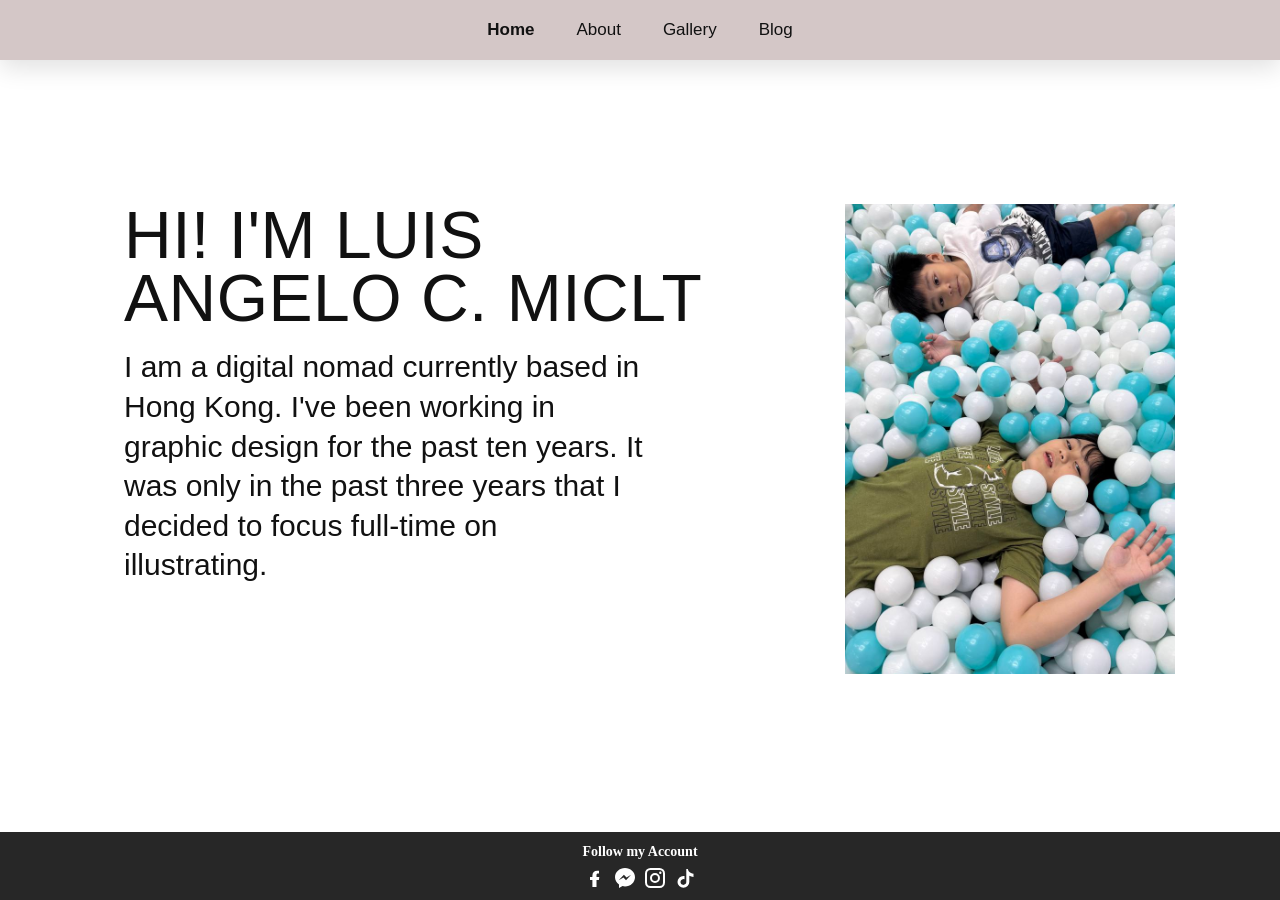
<file: index.html>
<!DOCTYPE html>
<html lang="en">
<head>
    <meta charset="UTF-8">
    <meta name="viewport" content="width=device-width, initial-scale=1.0">
    <title>Personal Website</title>
    <link rel="apple-touch-icon" sizes="180x180" href="asset/PAGES/favicon_io/apple-touch-icon.png">
    <link rel="icon" type="image/png" sizes="32x32" href="asset/PAGES/favicon_io/favicon-32x32.png">
    <link rel="icon" type="image/png" sizes="16x16" href="asset/PAGES/favicon_io/favicon-16x16.png">
    <link rel="shortcut icon" href="asset/PAGES/favicon_io/favicon.ico">
    <link rel="manifest" href="asset/PAGES/favicon_io/site.webmanifest">
    <link rel="stylesheet" href="asset/CSS/style.css"> 
    <link rel="stylesheet" href="asset/CSS/modile.css">
</head>
<body>
    <header class="site-header">
        <button class="nav-toggle" type="button" aria-expanded="false" aria-controls="site-nav" aria-label="Open menu">
            <span></span>
            <span></span>
            <span></span>
        </button>
        <nav class="site-nav" id="site-nav">
            <a class="active" href="index.html">Home</a>
            <a href="about.html">About</a>
            <a href="gallery.html">Gallery</a>
            <a href="blog.html">Blog</a>
        </nav>
    </header>

    <main class="page page-home">
        <section class="hero">
            <div class="hero-text">
                <h1>HI! I'M LUIS<br>ANGELO C. MICLT</h1>
                <p>
                    I am a digital nomad currently based in Hong Kong. I've been working in
                    graphic design for the past ten years. It was only in the past three years that
                    I decided to focus full-time on illustrating.
                </p>
            </div>

            <div class="hero-image">
                <img src="asset/images/picture-5.jpg" alt="Luis standing outdoors at night">
            </div>
        </section>
    </main>

    <footer class="site-footer">
        <h2>Follow my Account</h2>
        <div class="social-links">
            <a href="#" aria-label="Facebook">
                <svg viewBox="0 0 24 24" aria-hidden="true"><path d="M13.5 21v-7h2.4l.4-3h-2.8V9.1c0-.9.3-1.6 1.6-1.6H16V4.8c-.3 0-.9-.1-1.8-.1-2.9 0-4.8 1.8-4.8 5V11H7v3h2.4v7h4.1Z"/></svg>
            </a>
            <a href="#" aria-label="Messenger">
                <svg viewBox="0 0 24 24" aria-hidden="true"><path d="M12 2C6.5 2 2 6.1 2 11.2c0 2.9 1.5 5.5 4 7.2V22l3.5-1.9c.8.2 1.6.3 2.5.3 5.5 0 10-4.1 10-9.2S17.5 2 12 2Zm1 12.3-2.5-2.7-4.8 2.7 5.2-5.6 2.6 2.7 4.6-2.7-5.1 5.6Z"/></svg>
            </a>
            <a href="#" aria-label="Instagram">
                <svg viewBox="0 0 24 24" aria-hidden="true"><path d="M7.5 2h9A5.5 5.5 0 0 1 22 7.5v9a5.5 5.5 0 0 1-5.5 5.5h-9A5.5 5.5 0 0 1 2 16.5v-9A5.5 5.5 0 0 1 7.5 2Zm0 2A3.5 3.5 0 0 0 4 7.5v9A3.5 3.5 0 0 0 7.5 20h9a3.5 3.5 0 0 0 3.5-3.5v-9A3.5 3.5 0 0 0 16.5 4h-9Zm9.8 1.5a1.2 1.2 0 1 1 0 2.4 1.2 1.2 0 0 1 0-2.4ZM12 7a5 5 0 1 1 0 10 5 5 0 0 1 0-10Zm0 2a3 3 0 1 0 0 6 3 3 0 0 0 0-6Z"/></svg>
            </a>
            <a href="#" aria-label="TikTok">
                <svg viewBox="0 0 24 24" aria-hidden="true"><path d="M14.8 3c.4 1.8 1.4 3.2 3.2 4.1.8.4 1.7.7 2.5.7v3.1c-1.5 0-2.9-.4-4.2-1.1v6.1a5.9 5.9 0 1 1-5.9-5.9c.4 0 .8 0 1.1.1v3.2a2.9 2.9 0 1 0 1.8 2.6V3h1.5Z"/></svg>
            </a>
        </div>
    </footer>

    <script src="asset/JS/script.js"></script>
</body>
</html>
</file>
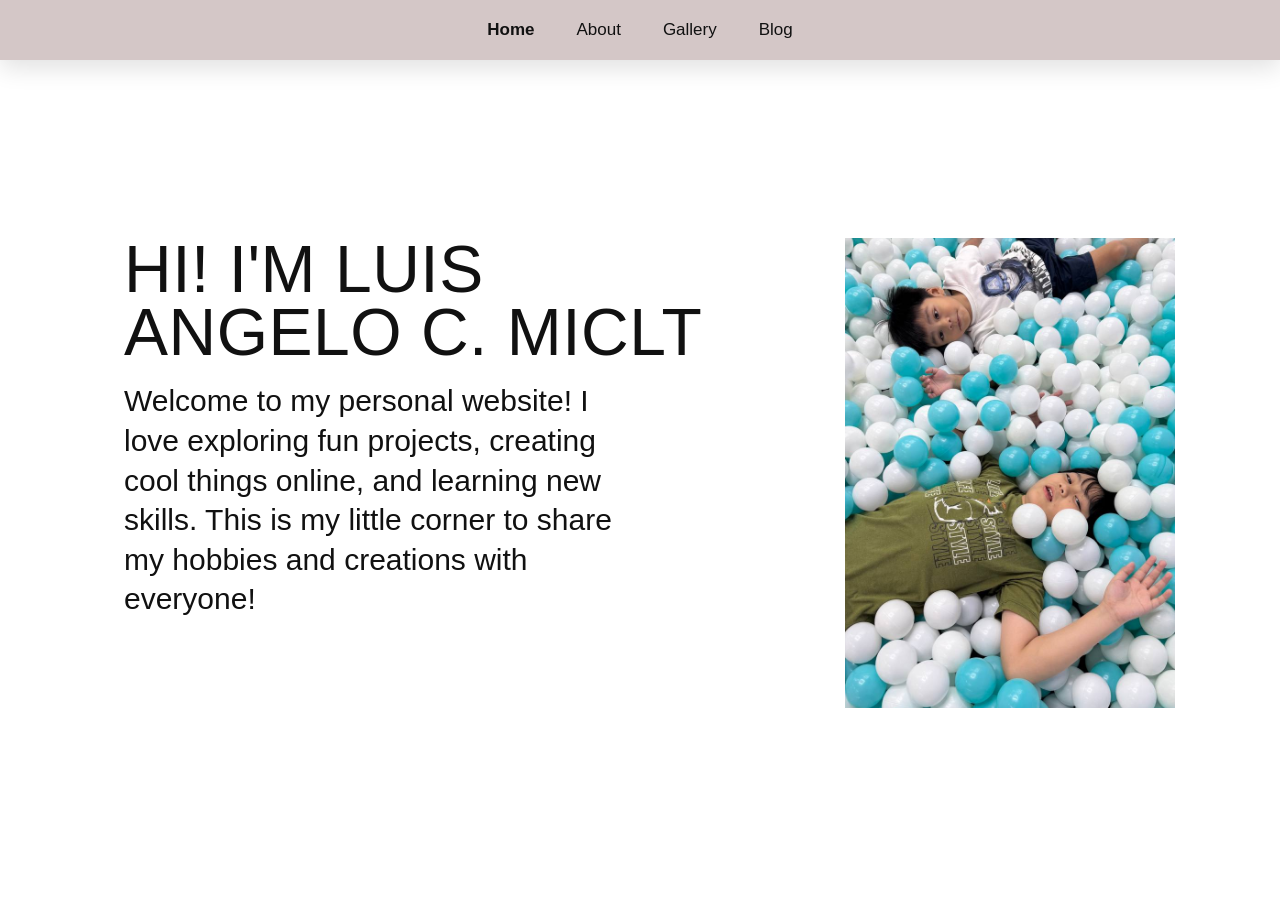
<file: asset/PAGES/index.html>
<!DOCTYPE html>
<html lang="en">
<head>
    <meta charset="UTF-8">
    <meta name="viewport" content="width=device-width, initial-scale=1.0">
    <title>Personal Website</title>
    <link rel="apple-touch-icon" sizes="180x180" href="favicon_io/apple-touch-icon.png">
    <link rel="icon" type="image/png" sizes="32x32" href="favicon_io/favicon-32x32.png">
    <link rel="icon" type="image/png" sizes="16x16" href="favicon_io/favicon-16x16.png">
    <link rel="shortcut icon" href="favicon_io/favicon.ico">
    <link rel="manifest" href="favicon_io/site.webmanifest">
    <link rel="stylesheet" href="../CSS/style.css">
    <link rel="stylesheet" href="../CSS/modile.css">
</head>
<body>
    <header class="site-header">
        <button class="nav-toggle" type="button" aria-expanded="false" aria-controls="site-nav" aria-label="Open menu">
            <span></span>
            <span></span>
            <span></span>
        </button>
        <nav class="site-nav" id="site-nav">
            <a class="active" href="index.html">Home</a>
            <a href="about.html">About</a>
            <a href="gallery.html">Gallery</a>
            <a href="blog.html">Blog</a>
        </nav>
    </header>

    <main class="page page-home">
        <section class="hero">
            <div class="hero-text">
                <h1>HI! I'M LUIS<br>ANGELO C. MICLT</h1>
                <p>
                    Welcome to my personal website!  
                    I love exploring fun projects, creating cool things online, and learning new skills.  
                    This is my little corner to share my hobbies and creations with everyone!
                </p>
            </div>

            <div class="hero-image">
                <img src="../images/picture-5.jpg" alt="Luis standing outdoors at night">
            </div>
        </section>
    </main> 
    <script src="../JS/script.js"></script>
</body>
</html>
</file>
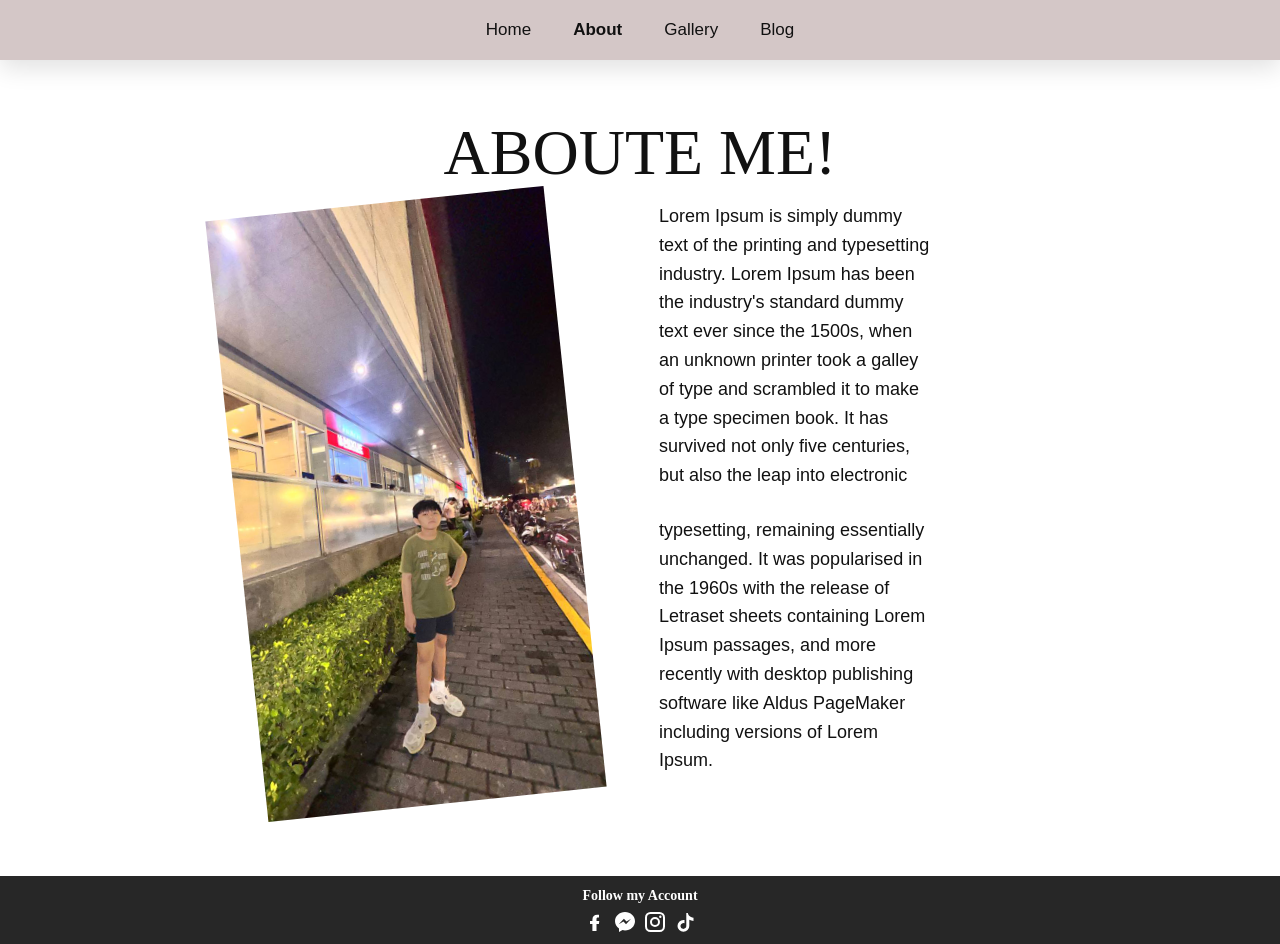
<file: about.html>
<!DOCTYPE html>
<html lang="en">
<head>
    <meta charset="UTF-8">
    <meta name="viewport" content="width=device-width, initial-scale=1.0">
    <title>About | Luis Angelo C. Miclt</title>
    <link rel="apple-touch-icon" sizes="180x180" href="asset/PAGES/favicon_io/apple-touch-icon.png">
    <link rel="icon" type="image/png" sizes="32x32" href="asset/PAGES/favicon_io/favicon-32x32.png">
    <link rel="icon" type="image/png" sizes="16x16" href="asset/PAGES/favicon_io/favicon-16x16.png">
    <link rel="shortcut icon" href="asset/PAGES/favicon_io/favicon.ico">
    <link rel="manifest" href="asset/PAGES/favicon_io/site.webmanifest">
    <link rel="stylesheet" href="asset/CSS/style.css">
    <link rel="stylesheet" href="asset/CSS/modile.css">
</head>
<body>
    <header class="site-header">
        <button class="nav-toggle" type="button" aria-expanded="false" aria-controls="site-nav" aria-label="Open menu">
            <span></span>
            <span></span>
            <span></span>
        </button>
        <nav class="site-nav" id="site-nav">
            <a href="index.html">Home</a>
            <a class="active" href="about.html">About</a>
            <a href="gallery.html">Gallery</a>
            <a href="blog.html">Blog</a>
        </nav>
    </header>

    <main class="page page-about">
        <h1 class="page-title">ABOUTE ME!</h1>
        <section class="two-column">
            <div class="content-image portrait-left">
                <img src="asset/images/picture-4.jpg" alt="Luis and companion in a ball pit">
            </div>
            <div class="content-text narrow">
                <p>Lorem Ipsum is simply dummy text of the printing and typesetting industry. Lorem Ipsum has been the industry's standard dummy text ever since the 1500s, when an unknown printer took a galley of type and scrambled it to make a type specimen book. It has survived not only five centuries, but also the leap into electronic</p>
                <p>typesetting, remaining essentially unchanged. It was popularised in the 1960s with the release of Letraset sheets containing Lorem Ipsum passages, and more recently with desktop publishing software like Aldus PageMaker including versions of Lorem Ipsum.</p>
            </div>
        </section>
    </main>

    <footer class="site-footer">
        <h2>Follow my Account</h2>
        <div class="social-links">
            <a href="#" aria-label="Facebook">
                <svg viewBox="0 0 24 24" aria-hidden="true"><path d="M13.5 21v-7h2.4l.4-3h-2.8V9.1c0-.9.3-1.6 1.6-1.6H16V4.8c-.3 0-.9-.1-1.8-.1-2.9 0-4.8 1.8-4.8 5V11H7v3h2.4v7h4.1Z"/></svg>
            </a>
            <a href="#" aria-label="Messenger">
                <svg viewBox="0 0 24 24" aria-hidden="true"><path d="M12 2C6.5 2 2 6.1 2 11.2c0 2.9 1.5 5.5 4 7.2V22l3.5-1.9c.8.2 1.6.3 2.5.3 5.5 0 10-4.1 10-9.2S17.5 2 12 2Zm1 12.3-2.5-2.7-4.8 2.7 5.2-5.6 2.6 2.7 4.6-2.7-5.1 5.6Z"/></svg>
            </a>
            <a href="#" aria-label="Instagram">
                <svg viewBox="0 0 24 24" aria-hidden="true"><path d="M7.5 2h9A5.5 5.5 0 0 1 22 7.5v9a5.5 5.5 0 0 1-5.5 5.5h-9A5.5 5.5 0 0 1 2 16.5v-9A5.5 5.5 0 0 1 7.5 2Zm0 2A3.5 3.5 0 0 0 4 7.5v9A3.5 3.5 0 0 0 7.5 20h9a3.5 3.5 0 0 0 3.5-3.5v-9A3.5 3.5 0 0 0 16.5 4h-9Zm9.8 1.5a1.2 1.2 0 1 1 0 2.4 1.2 1.2 0 0 1 0-2.4ZM12 7a5 5 0 1 1 0 10 5 5 0 0 1 0-10Zm0 2a3 3 0 1 0 0 6 3 3 0 0 0 0-6Z"/></svg>
            </a>
            <a href="#" aria-label="TikTok">
                <svg viewBox="0 0 24 24" aria-hidden="true"><path d="M14.8 3c.4 1.8 1.4 3.2 3.2 4.1.8.4 1.7.7 2.5.7v3.1c-1.5 0-2.9-.4-4.2-1.1v6.1a5.9 5.9 0 1 1-5.9-5.9c.4 0 .8 0 1.1.1v3.2a2.9 2.9 0 1 0 1.8 2.6V3h1.5Z"/></svg>
            </a>
        </div>
    </footer>

    <script src="asset/JS/script.js"></script>
</body>
</html>
</file>
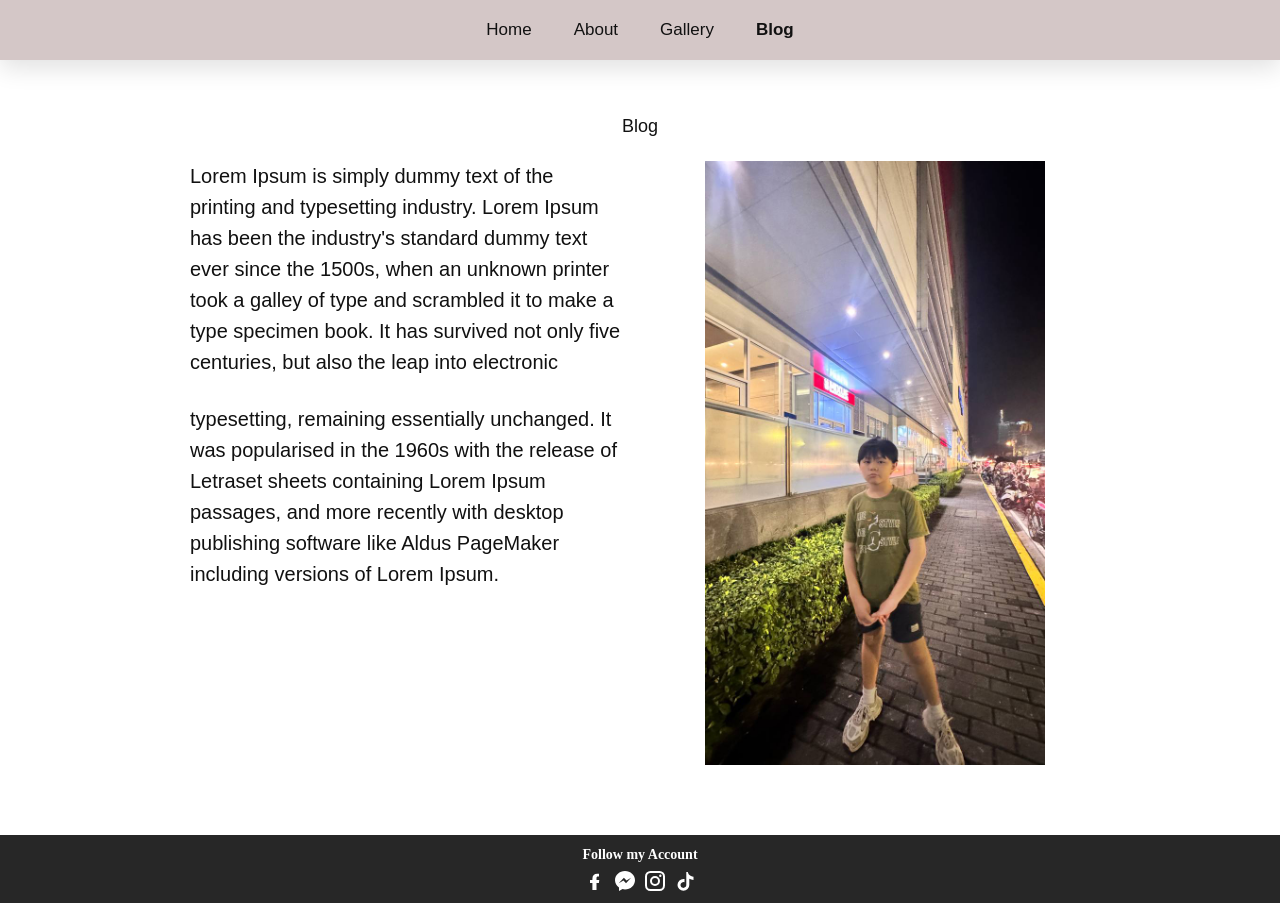
<file: blog.html>
<!DOCTYPE html>
<html lang="en">
<head>
    <meta charset="UTF-8">
    <meta name="viewport" content="width=device-width, initial-scale=1.0">
    <title>Blog | Luis Angelo C. Miclt</title>
    <link rel="apple-touch-icon" sizes="180x180" href="asset/PAGES/favicon_io/apple-touch-icon.png">
    <link rel="icon" type="image/png" sizes="32x32" href="asset/PAGES/favicon_io/favicon-32x32.png">
    <link rel="icon" type="image/png" sizes="16x16" href="asset/PAGES/favicon_io/favicon-16x16.png">
    <link rel="shortcut icon" href="asset/PAGES/favicon_io/favicon.ico">
    <link rel="manifest" href="asset/PAGES/favicon_io/site.webmanifest">
    <link rel="stylesheet" href="asset/CSS/style.css">
    <link rel="stylesheet" href="asset/CSS/modile.css">
</head>
<body>
    <header class="site-header">
        <button class="nav-toggle" type="button" aria-expanded="false" aria-controls="site-nav" aria-label="Open menu">
            <span></span>
            <span></span>
            <span></span>
        </button>
        <nav class="site-nav" id="site-nav">
            <a href="index.html">Home</a>
            <a href="about.html">About</a>
            <a href="gallery.html">Gallery</a>
            <a class="active" href="blog.html">Blog</a>
        </nav>
    </header>

    <main class="page page-blog">
        <h1 class="blog-title-small">Blog</h1>
        <section class="two-column blog-layout">
            <div class="content-text">
                <p>Lorem Ipsum is simply dummy text of the printing and typesetting industry. Lorem Ipsum has been the industry's standard dummy text ever since the 1500s, when an unknown printer took a galley of type and scrambled it to make a type specimen book. It has survived not only five centuries, but also the leap into electronic</p>
                <p>typesetting, remaining essentially unchanged. It was popularised in the 1960s with the release of Letraset sheets containing Lorem Ipsum passages, and more recently with desktop publishing software like Aldus PageMaker including versions of Lorem Ipsum.</p>
            </div>
            <div class="content-image">
                <img src="asset/images/picture-10.jpg" alt="Luis sitting while using a tablet">
            </div>
        </section>
    </main>

    <footer class="site-footer">
        <h2>Follow my Account</h2>
        <div class="social-links">
            <a href="#" aria-label="Facebook">
                <svg viewBox="0 0 24 24" aria-hidden="true"><path d="M13.5 21v-7h2.4l.4-3h-2.8V9.1c0-.9.3-1.6 1.6-1.6H16V4.8c-.3 0-.9-.1-1.8-.1-2.9 0-4.8 1.8-4.8 5V11H7v3h2.4v7h4.1Z"/></svg>
            </a>
            <a href="#" aria-label="Messenger">
                <svg viewBox="0 0 24 24" aria-hidden="true"><path d="M12 2C6.5 2 2 6.1 2 11.2c0 2.9 1.5 5.5 4 7.2V22l3.5-1.9c.8.2 1.6.3 2.5.3 5.5 0 10-4.1 10-9.2S17.5 2 12 2Zm1 12.3-2.5-2.7-4.8 2.7 5.2-5.6 2.6 2.7 4.6-2.7-5.1 5.6Z"/></svg>
            </a>
            <a href="#" aria-label="Instagram">
                <svg viewBox="0 0 24 24" aria-hidden="true"><path d="M7.5 2h9A5.5 5.5 0 0 1 22 7.5v9a5.5 5.5 0 0 1-5.5 5.5h-9A5.5 5.5 0 0 1 2 16.5v-9A5.5 5.5 0 0 1 7.5 2Zm0 2A3.5 3.5 0 0 0 4 7.5v9A3.5 3.5 0 0 0 7.5 20h9a3.5 3.5 0 0 0 3.5-3.5v-9A3.5 3.5 0 0 0 16.5 4h-9Zm9.8 1.5a1.2 1.2 0 1 1 0 2.4 1.2 1.2 0 0 1 0-2.4ZM12 7a5 5 0 1 1 0 10 5 5 0 0 1 0-10Zm0 2a3 3 0 1 0 0 6 3 3 0 0 0 0-6Z"/></svg>
            </a>
            <a href="#" aria-label="TikTok">
                <svg viewBox="0 0 24 24" aria-hidden="true"><path d="M14.8 3c.4 1.8 1.4 3.2 3.2 4.1.8.4 1.7.7 2.5.7v3.1c-1.5 0-2.9-.4-4.2-1.1v6.1a5.9 5.9 0 1 1-5.9-5.9c.4 0 .8 0 1.1.1v3.2a2.9 2.9 0 1 0 1.8 2.6V3h1.5Z"/></svg>
            </a>
        </div>
    </footer>

    <script src="asset/JS/script.js"></script>
</body>
</html>
</file>
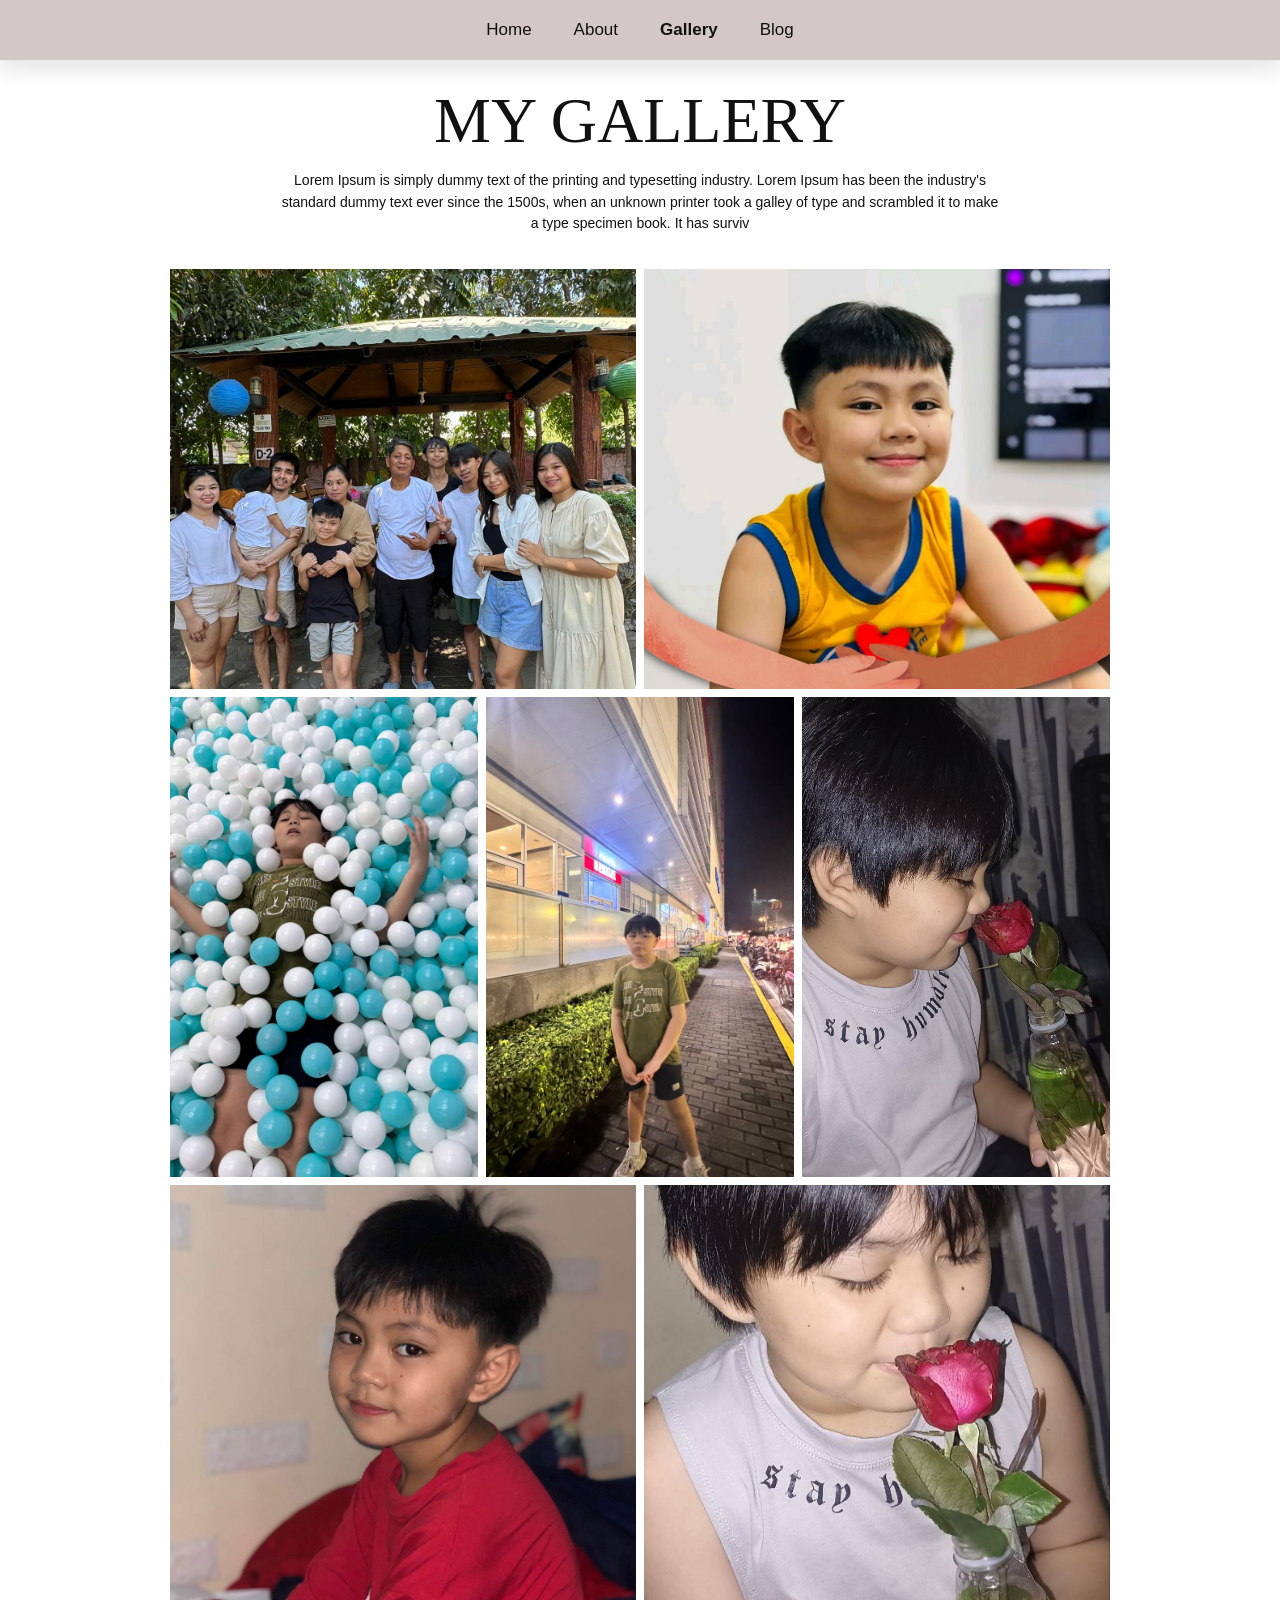
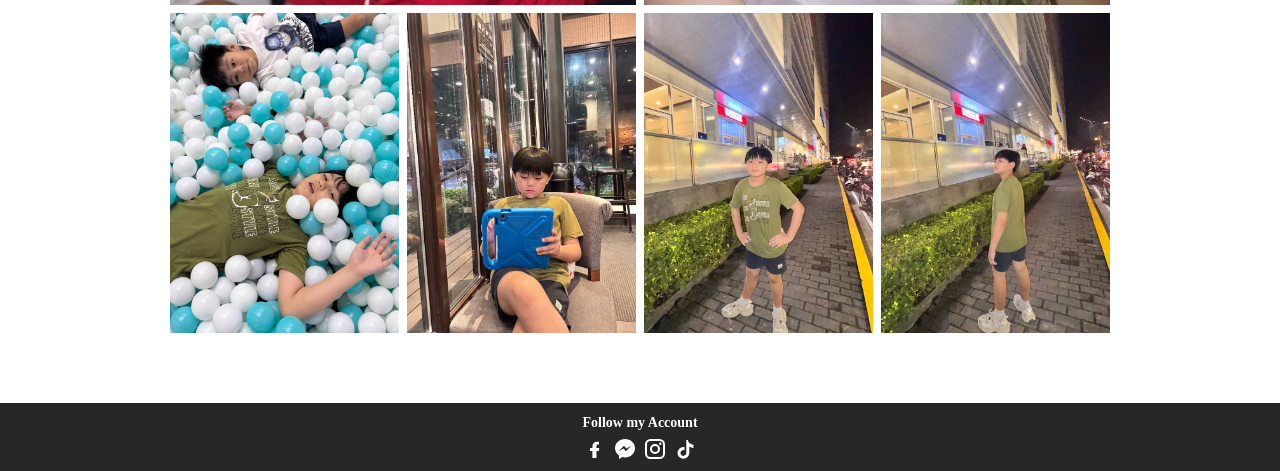
<file: gallery.html>
<!DOCTYPE html>
<html lang="en">
<head>
    <meta charset="UTF-8">
    <meta name="viewport" content="width=device-width, initial-scale=1.0">
    <title>Gallery | Luis Angelo C. Miclt</title>
    <link rel="apple-touch-icon" sizes="180x180" href="asset/PAGES/favicon_io/apple-touch-icon.png">
    <link rel="icon" type="image/png" sizes="32x32" href="asset/PAGES/favicon_io/favicon-32x32.png">
    <link rel="icon" type="image/png" sizes="16x16" href="asset/PAGES/favicon_io/favicon-16x16.png">
    <link rel="shortcut icon" href="asset/PAGES/favicon_io/favicon.ico">
    <link rel="manifest" href="asset/PAGES/favicon_io/site.webmanifest">
    <link rel="stylesheet" href="asset/CSS/style.css">
    <link rel="stylesheet" href="asset/CSS/modile.css">
</head>
<body>
    <header class="site-header">
        <button class="nav-toggle" type="button" aria-expanded="false" aria-controls="site-nav" aria-label="Open menu">
            <span></span>
            <span></span>
            <span></span>
        </button>
        <nav class="site-nav" id="site-nav">
            <a href="index.html">Home</a>
            <a href="about.html">About</a>
            <a class="active" href="gallery.html">Gallery</a>
            <a href="blog.html">Blog</a>
        </nav>
    </header>

    <main class="page page-gallery">
        <h1 class="page-title">MY GALLERY</h1>
        <p class="gallery-intro">Lorem Ipsum is simply dummy text of the printing and typesetting industry. Lorem Ipsum has been the industry's standard dummy text ever since the 1500s, when an unknown printer took a galley of type and scrambled it to make a type specimen book. It has surviv</p>

        <section class="gallery-layout">
            <div class="gallery-row gallery-row-two">
                <div class="gallery-item large"><img src="asset/images/picture-3.jpg" alt="Ball pit photo"></div>
                <div class="gallery-item large"><img src="asset/images/picture-2.jpg" alt="Luis portrait"></div>
            </div>

            <div class="gallery-row gallery-row-three">
                <div class="gallery-item medium"><img src="asset/images/picture-6.jpg" alt="Group picture"></div>
                <div class="gallery-item medium"><img src="asset/images/picture-10.jpg" alt="Ball pit portrait"></div>
                <div class="gallery-item medium"><img src="asset/images/picture-11.jpg" alt="Play area photo"></div>
            </div>

            <div class="gallery-row gallery-row-two">
                <div class="gallery-item large"><img src="asset/images/picture-1.jpg" alt="Luis Smilling">
                </div>
                <div class="gallery-item large"><img src="asset/images/picture-12.jpg" alt="Luis Smilling">
                </div>
            </div>

            <div class="gallery-row gallery-row-four">
                <div class="gallery-item small"><img src="asset/images/picture-5.jpg" alt="Play area scene"></div>
                <div class="gallery-item small"><img src="asset/images/picture-13.jpg" alt="Playground close-up"></div>
                <div class="gallery-item small"><img src="asset/images/picture-9.jpg" alt="Seated portrait"></div>
                <div class="gallery-item small"><img src="asset/images/picture-7.jpg" alt="Flower portrait"></div>
            </div>
        </section>
    </main>

    <footer class="site-footer">
        <h2>Follow my Account</h2>
        <div class="social-links">
            <a href="#" aria-label="Facebook">
                <svg viewBox="0 0 24 24" aria-hidden="true"><path d="M13.5 21v-7h2.4l.4-3h-2.8V9.1c0-.9.3-1.6 1.6-1.6H16V4.8c-.3 0-.9-.1-1.8-.1-2.9 0-4.8 1.8-4.8 5V11H7v3h2.4v7h4.1Z"/></svg>
            </a>
            <a href="#" aria-label="Messenger">
                <svg viewBox="0 0 24 24" aria-hidden="true"><path d="M12 2C6.5 2 2 6.1 2 11.2c0 2.9 1.5 5.5 4 7.2V22l3.5-1.9c.8.2 1.6.3 2.5.3 5.5 0 10-4.1 10-9.2S17.5 2 12 2Zm1 12.3-2.5-2.7-4.8 2.7 5.2-5.6 2.6 2.7 4.6-2.7-5.1 5.6Z"/></svg>
            </a>
            <a href="#" aria-label="Instagram">
                <svg viewBox="0 0 24 24" aria-hidden="true"><path d="M7.5 2h9A5.5 5.5 0 0 1 22 7.5v9a5.5 5.5 0 0 1-5.5 5.5h-9A5.5 5.5 0 0 1 2 16.5v-9A5.5 5.5 0 0 1 7.5 2Zm0 2A3.5 3.5 0 0 0 4 7.5v9A3.5 3.5 0 0 0 7.5 20h9a3.5 3.5 0 0 0 3.5-3.5v-9A3.5 3.5 0 0 0 16.5 4h-9Zm9.8 1.5a1.2 1.2 0 1 1 0 2.4 1.2 1.2 0 0 1 0-2.4ZM12 7a5 5 0 1 1 0 10 5 5 0 0 1 0-10Zm0 2a3 3 0 1 0 0 6 3 3 0 0 0 0-6Z"/></svg>
            </a>
            <a href="#" aria-label="TikTok">
                <svg viewBox="0 0 24 24" aria-hidden="true"><path d="M14.8 3c.4 1.8 1.4 3.2 3.2 4.1.8.4 1.7.7 2.5.7v3.1c-1.5 0-2.9-.4-4.2-1.1v6.1a5.9 5.9 0 1 1-5.9-5.9c.4 0 .8 0 1.1.1v3.2a2.9 2.9 0 1 0 1.8 2.6V3h1.5Z"/></svg>
            </a>
        </div>
    </footer>

    <script src="asset/JS/script.js"></script>
</body>
</html>
</file>
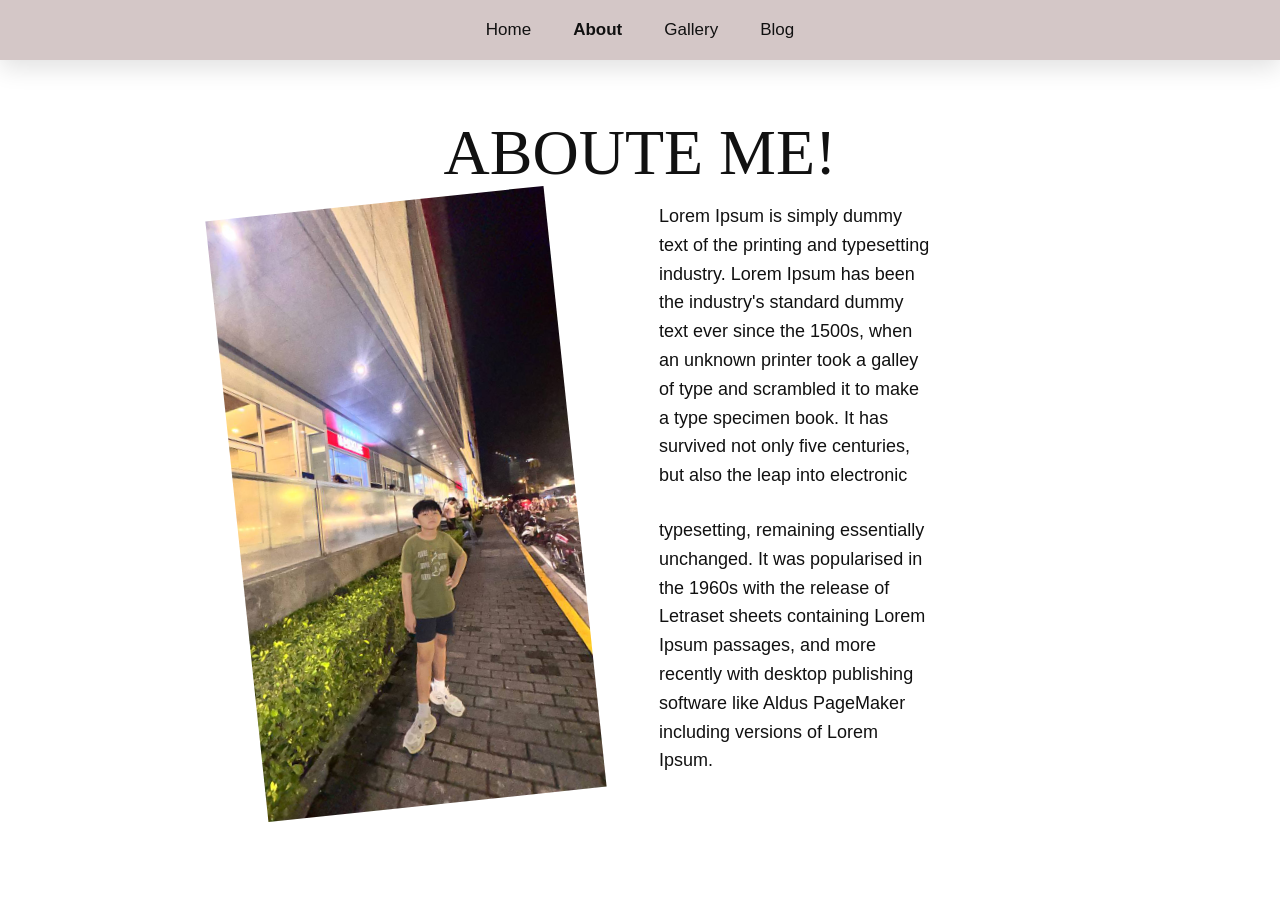
<file: asset/PAGES/about.html>
<!DOCTYPE html>
<html lang="en">
<head>
    <meta charset="UTF-8">
    <meta name="viewport" content="width=device-width, initial-scale=1.0">
    <title>About</title>
    <link rel="apple-touch-icon" sizes="180x180" href="favicon_io/apple-touch-icon.png">
    <link rel="icon" type="image/png" sizes="32x32" href="favicon_io/favicon-32x32.png">
    <link rel="icon" type="image/png" sizes="16x16" href="favicon_io/favicon-16x16.png">
    <link rel="shortcut icon" href="favicon_io/favicon.ico">
    <link rel="manifest" href="favicon_io/site.webmanifest">
    <link rel="stylesheet" href="../CSS/style.css">
    <link rel="stylesheet" href="../CSS/modile.css">
</head>
<body>
    <header class="site-header">
        <button class="nav-toggle" type="button" aria-expanded="false" aria-controls="site-nav" aria-label="Open menu">
            <span></span>
            <span></span>
            <span></span>
        </button>
        <nav class="site-nav" id="site-nav">
            <a href="index.html">Home</a>
            <a class="active" href="about.html">About</a>
            <a href="gallery.html">Gallery</a>
            <a href="blog.html">Blog</a>
        </nav>
    </header>

    <main class="page page-about">
        <h1 class="page-title">ABOUTE ME!</h1>
        <section class="two-column">
            <div class="content-image portrait-left">
                <img src="../images/picture-4.jpg" alt="Luis and companion in a ball pit">
            </div>
            <div class="content-text narrow">
                <p>Lorem Ipsum is simply dummy text of the printing and typesetting industry. Lorem Ipsum has been the industry's standard dummy text ever since the 1500s, when an unknown printer took a galley of type and scrambled it to make a type specimen book. It has survived not only five centuries, but also the leap into electronic</p>
                <p>typesetting, remaining essentially unchanged. It was popularised in the 1960s with the release of Letraset sheets containing Lorem Ipsum passages, and more recently with desktop publishing software like Aldus PageMaker including versions of Lorem Ipsum.</p>
            </div>
        </section>
    </main> 
    <script src="../JS/script.js"></script>
</body>
</html>
</file>
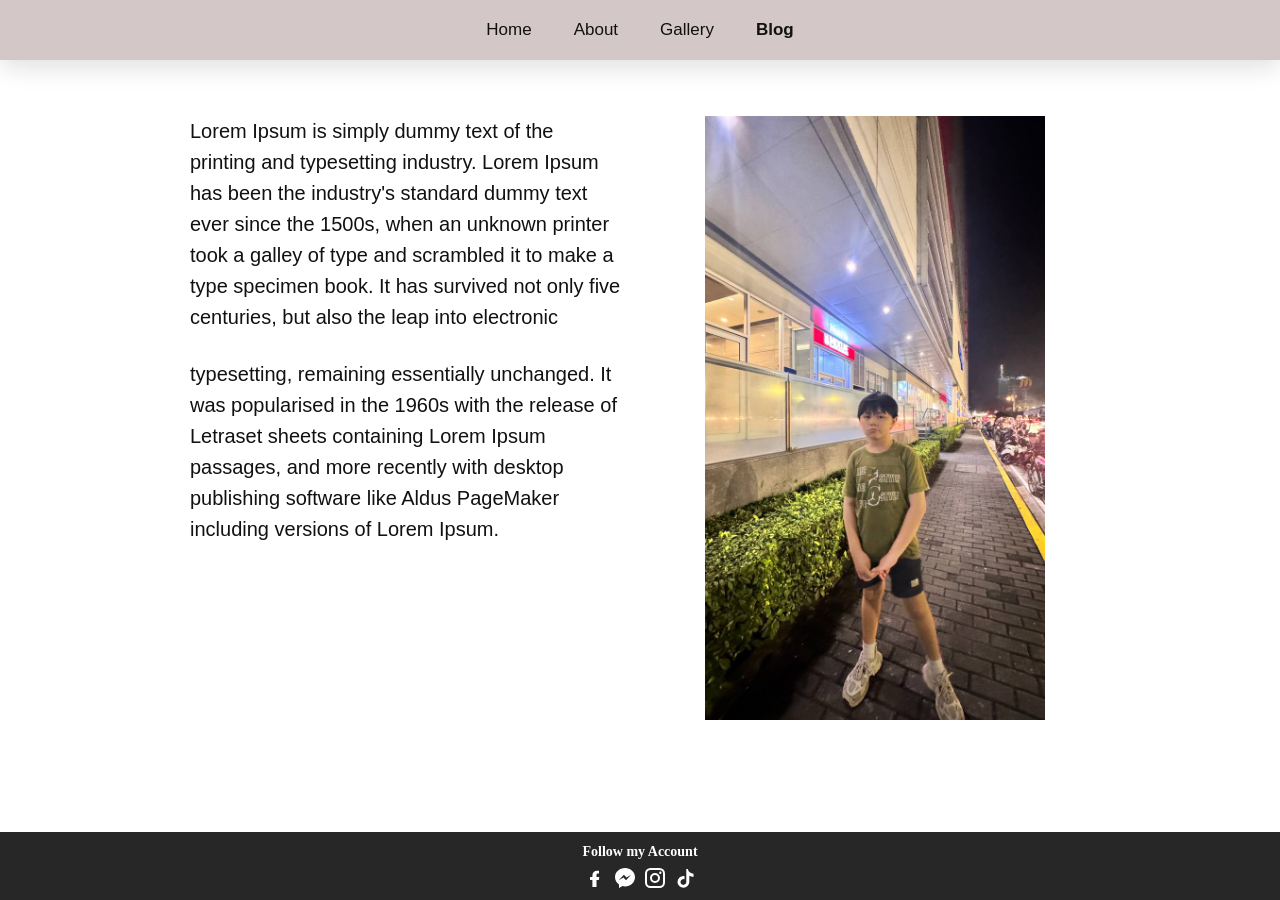
<file: asset/PAGES/blog.html>
<!DOCTYPE html>
<html lang="en">
<head>
    <meta charset="UTF-8">
    <meta name="viewport" content="width=device-width, initial-scale=1.0">
    <title>Blog</title>
    <link rel="apple-touch-icon" sizes="180x180" href="favicon_io/apple-touch-icon.png">
    <link rel="icon" type="image/png" sizes="32x32" href="favicon_io/favicon-32x32.png">
    <link rel="icon" type="image/png" sizes="16x16" href="favicon_io/favicon-16x16.png">
    <link rel="shortcut icon" href="favicon_io/favicon.ico">
    <link rel="manifest" href="favicon_io/site.webmanifest">
    <link rel="stylesheet" href="../CSS/style.css">
    <link rel="stylesheet" href="../CSS/modile.css">
</head>
<body>
    <header class="site-header">
        <button class="nav-toggle" type="button" aria-expanded="false" aria-controls="site-nav" aria-label="Open menu">
            <span></span>
            <span></span>
            <span></span>
        </button>
        <nav class="site-nav" id="site-nav">
            <a href="index.html">Home</a>
            <a href="about.html">About</a>
            <a href="gallery.html">Gallery</a>
            <a class="active" href="blog.html">Blog</a>
        </nav>
    </header>

    <main class="page page-blog"> 
        <section class="two-column blog-layout">
            <div class="content-text">
                <p>Lorem Ipsum is simply dummy text of the printing and typesetting industry. Lorem Ipsum has been the industry's standard dummy text ever since the 1500s, when an unknown printer took a galley of type and scrambled it to make a type specimen book. It has survived not only five centuries, but also the leap into electronic</p>
                <p>typesetting, remaining essentially unchanged. It was popularised in the 1960s with the release of Letraset sheets containing Lorem Ipsum passages, and more recently with desktop publishing software like Aldus PageMaker including versions of Lorem Ipsum.</p>
            </div>
            <div class="content-image">
                <img src="../images/picture-10.jpg" alt="Luis sitting while using a tablet">
            </div>
        </section>
    </main>

    <footer class="site-footer">
        <h2>Follow my Account</h2>
        <div class="social-links">
            <a href="#" aria-label="Facebook">
                <svg viewBox="0 0 24 24" aria-hidden="true"><path d="M13.5 21v-7h2.4l.4-3h-2.8V9.1c0-.9.3-1.6 1.6-1.6H16V4.8c-.3 0-.9-.1-1.8-.1-2.9 0-4.8 1.8-4.8 5V11H7v3h2.4v7h4.1Z"/></svg>
            </a>
            <a href="#" aria-label="Messenger">
                <svg viewBox="0 0 24 24" aria-hidden="true"><path d="M12 2C6.5 2 2 6.1 2 11.2c0 2.9 1.5 5.5 4 7.2V22l3.5-1.9c.8.2 1.6.3 2.5.3 5.5 0 10-4.1 10-9.2S17.5 2 12 2Zm1 12.3-2.5-2.7-4.8 2.7 5.2-5.6 2.6 2.7 4.6-2.7-5.1 5.6Z"/></svg>
            </a>
            <a href="#" aria-label="Instagram">
                <svg viewBox="0 0 24 24" aria-hidden="true"><path d="M7.5 2h9A5.5 5.5 0 0 1 22 7.5v9a5.5 5.5 0 0 1-5.5 5.5h-9A5.5 5.5 0 0 1 2 16.5v-9A5.5 5.5 0 0 1 7.5 2Zm0 2A3.5 3.5 0 0 0 4 7.5v9A3.5 3.5 0 0 0 7.5 20h9a3.5 3.5 0 0 0 3.5-3.5v-9A3.5 3.5 0 0 0 16.5 4h-9Zm9.8 1.5a1.2 1.2 0 1 1 0 2.4 1.2 1.2 0 0 1 0-2.4ZM12 7a5 5 0 1 1 0 10 5 5 0 0 1 0-10Zm0 2a3 3 0 1 0 0 6 3 3 0 0 0 0-6Z"/></svg>
            </a>
            <a href="#" aria-label="TikTok">
                <svg viewBox="0 0 24 24" aria-hidden="true"><path d="M14.8 3c.4 1.8 1.4 3.2 3.2 4.1.8.4 1.7.7 2.5.7v3.1c-1.5 0-2.9-.4-4.2-1.1v6.1a5.9 5.9 0 1 1-5.9-5.9c.4 0 .8 0 1.1.1v3.2a2.9 2.9 0 1 0 1.8 2.6V3h1.5Z"/></svg>
            </a>
        </div>
    </footer>

    <script src="../JS/script.js"></script>
</body>
</html>
</file>
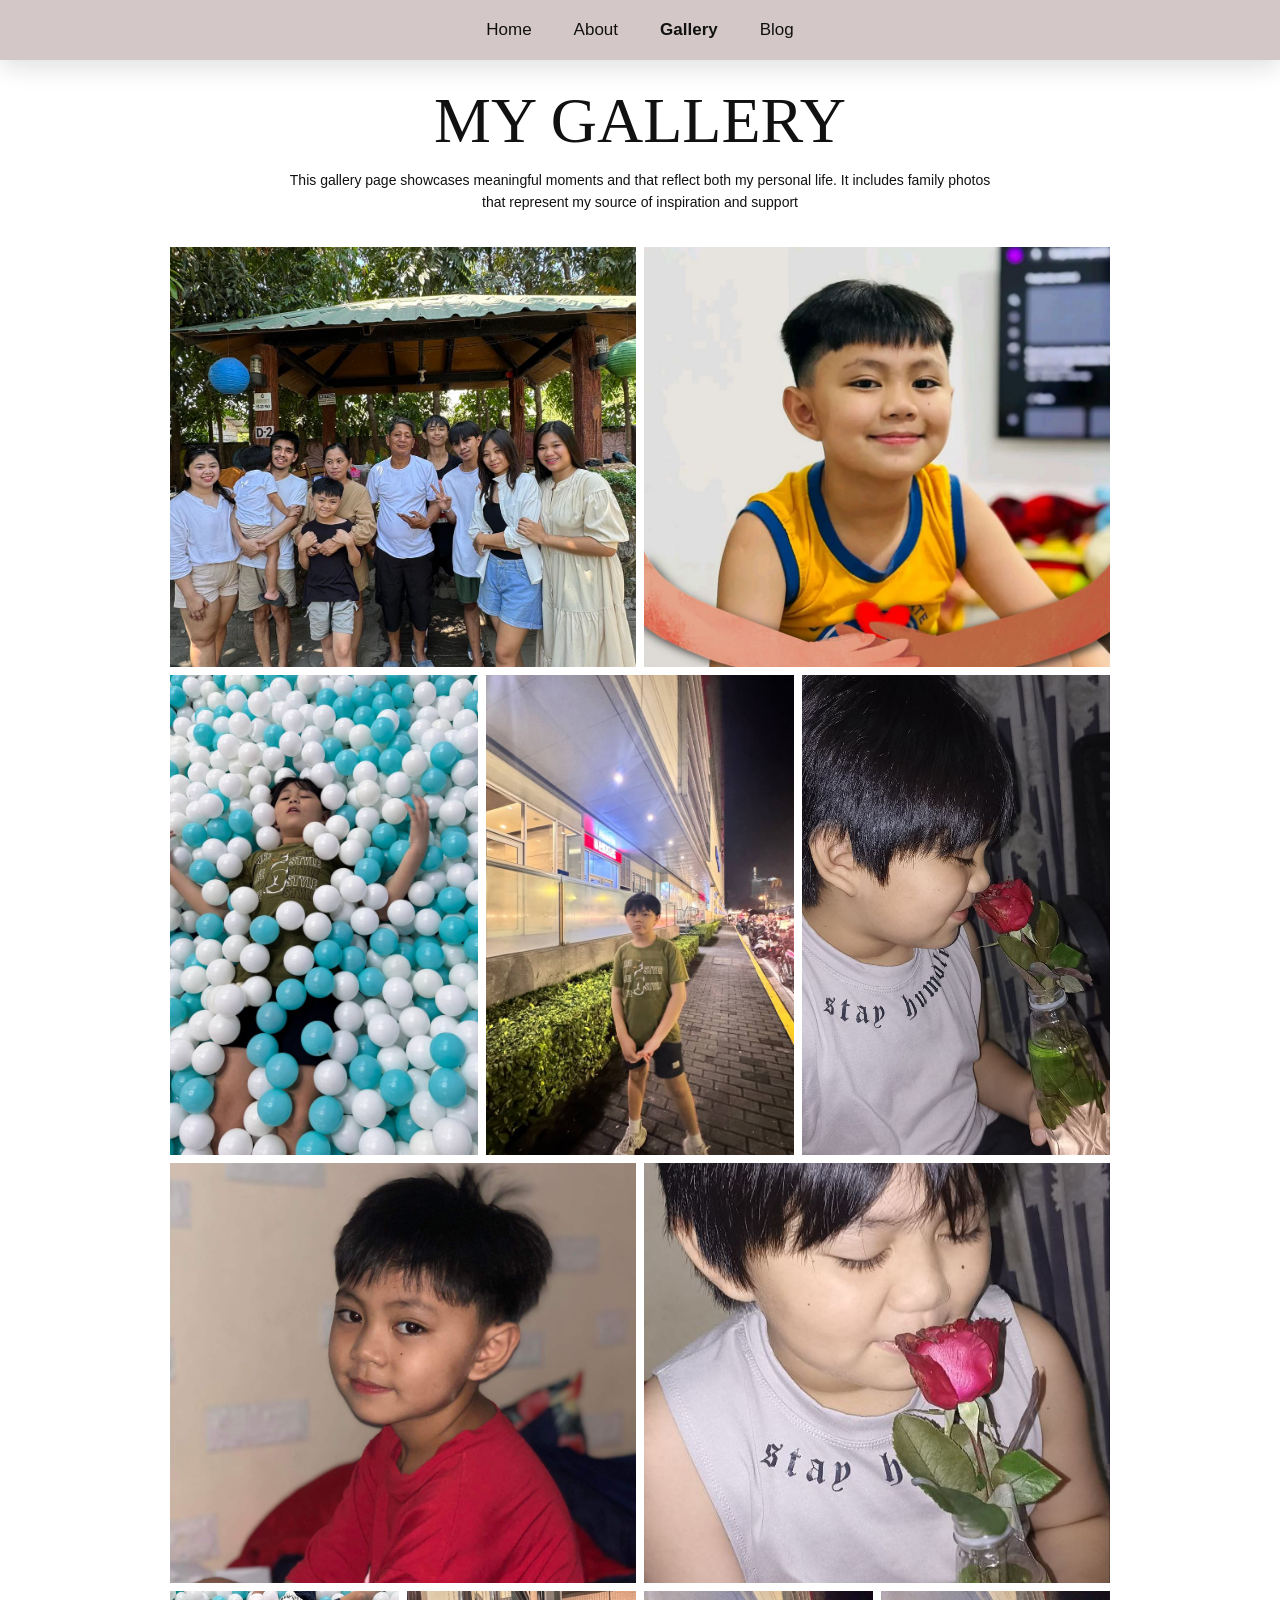
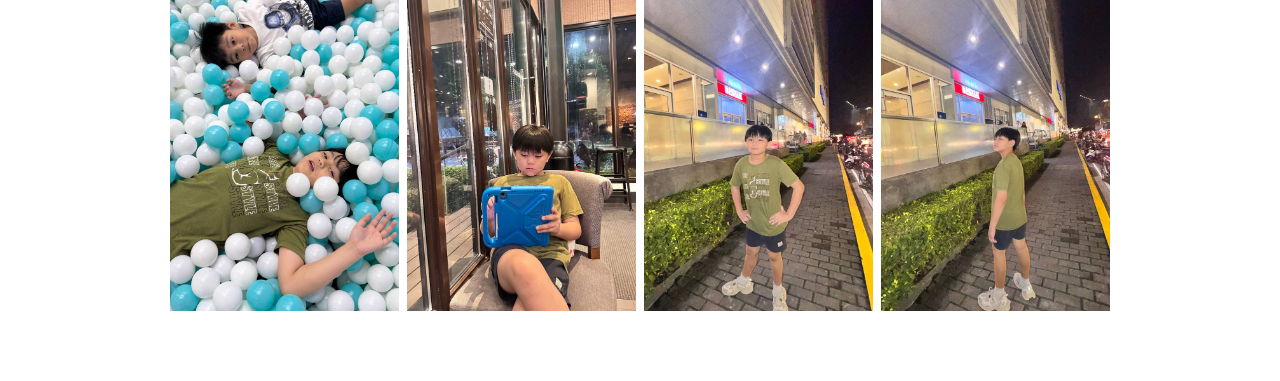
<file: asset/PAGES/gallery.html>
<!DOCTYPE html>
<html lang="en">
<head>
    <meta charset="UTF-8">
    <meta name="viewport" content="width=device-width, initial-scale=1.0">
    <title>Gallery</title>
    <link rel="apple-touch-icon" sizes="180x180" href="favicon_io/apple-touch-icon.png">
    <link rel="icon" type="image/png" sizes="32x32" href="favicon_io/favicon-32x32.png">
    <link rel="icon" type="image/png" sizes="16x16" href="favicon_io/favicon-16x16.png">
    <link rel="shortcut icon" href="favicon_io/favicon.ico">
    <link rel="manifest" href="favicon_io/site.webmanifest">
    <link rel="stylesheet" href="../CSS/style.css">
    <link rel="stylesheet" href="../CSS/modile.css">
</head>
<body>
    <header class="site-header">
        <button class="nav-toggle" type="button" aria-expanded="false" aria-controls="site-nav" aria-label="Open menu">
            <span></span>
            <span></span>
            <span></span>
        </button> 
        <nav class="site-nav" id="site-nav">
            <a href="index.html">Home</a>
            <a href="about.html">About</a>
            <a class="active" href="gallery.html">Gallery</a>
            <a href="blog.html">Blog</a>
        </nav>
    </header>

    <main class="page page-gallery">
        <h1 class="page-title">MY GALLERY</h1>
        <p class="gallery-intro">This gallery page showcases meaningful moments and  that reflect both my personal life. It includes family photos that represent my source of inspiration and support</p>

        <section class="gallery-layout">
            <div class="gallery-row gallery-row-two">
                <div class="gallery-item large"><img src="../images/picture-3.jpg" alt="Ball pit photo"></div>
                <div class="gallery-item large"><img src="../images/picture-2.jpg" alt="Luis portrait"></div>
            </div>

            <div class="gallery-row gallery-row-three">
                <div class="gallery-item medium"><img src="../images/picture-6.jpg" alt="Group picture"></div>
                <div class="gallery-item medium"><img src="../images/picture-10.jpg" alt="Ball pit portrait"></div>
                <div class="gallery-item medium"><img src="../images/picture-11.jpg" alt="Play area photo"></div>
            </div>

            <div class="gallery-row gallery-row-two">
                <div class="gallery-item large"><img src="../images/picture-1.jpg" alt="Luis Smilling">
                </div>
                <div class="gallery-item large"><img src="../images/picture-12.jpg" alt="Luis Smilling">
                </div>
            </div>

            <div class="gallery-row gallery-row-four">
                <div class="gallery-item small"><img src="../images/picture-5.jpg" alt="Play area scene"></div>
                <div class="gallery-item small"><img src="../images/picture-13.jpg" alt="Playground close-up"></div>
                <div class="gallery-item small"><img src="../images/picture-9.jpg" alt="Seated portrait"></div>
                <div class="gallery-item small"><img src="../images/picture-7.jpg" alt="Flower portrait"></div>
            </div>
        </section>
    </main> 

    <script src="../JS/script.js"></script>
</body>
</html>
</file>
<file: asset/CSS/style.css>
* {
    box-sizing: border-box;
}

body {
    margin: 0;
    font-family: Arial, Helvetica, sans-serif;
    background: #ffffff;
    color: #111111;
    min-height: 100vh;
    opacity: 0;
    transform: translateY(18px);
    transition: opacity 0.45s ease, transform 0.45s ease;
    display: flex;
    flex-direction: column;
}

body.is-ready {
    opacity: 1;
    transform: translateY(0);
}

body.is-leaving {
    opacity: 0;
    transform: translateY(18px);
}

img {
    display: block;
    width: 100%;
}

a {
    color: inherit;
    text-decoration: none;
}

.site-header {
    position: sticky;
    top: 0;
    z-index: 10;
    background: #d4c7c7;
    box-shadow: 0 8px 24px rgba(0, 0, 0, 0.12);
}

.site-nav {
    display: flex;
    justify-content: center;
    gap: 42px;
    padding: 20px 18px;
}

.site-nav a {
    font-size: 17px;
}

.site-nav a.active {
    font-weight: 700;
}

.nav-toggle {
    display: none;
    margin: 10px 14px 0 auto;
    padding: 0;
    width: 40px;
    height: 40px;
    border: 0;
    background: transparent;
    cursor: pointer;
}

.nav-toggle span {
    display: block;
    width: 22px;
    height: 2px;
    margin: 5px auto;
    background: #111111;
}

.page {
    width: min(1100px, calc(100% - 40px));
    margin: 0 auto;
    padding: 56px 0 70px;   
    flex: 1;
}

.page-home {
    min-height: calc(100vh - 150px);
    display: flex;
    align-items: center;
}

.hero {
    width: 100%;
    display: grid;
    grid-template-columns: minmax(0, 1fr) 360px;
    gap: 40px;
    align-items: start;
}

.hero-text {
    padding-left: 34px;
}

.hero-text h1,
.page-title {
    margin: 0;
    font-family: "Times New Roman", Times, serif;
    font-weight: 400;
}

.hero-text h1 {
    font-family: Arial, Helvetica, sans-serif;
    font-size: clamp(46px, 6vw, 66px);
    line-height: 0.95;
    letter-spacing: 0.5px;
    margin-bottom: 18px;
}

.hero-text p {
    max-width: 520px;
    margin: 0;
    font-size: clamp(24px, 2.7vw, 30px);
    line-height: 1.32;
}

.hero-image img {
    width: 330px;
    height: 470px;
    object-fit: cover;
    margin: 0 auto;
}

.page-title {
    text-align: center;
    font-size: clamp(42px, 5vw, 64px);
    margin-bottom: 12px;
}

.blog-title-small {
    margin: 0 0 24px;
    text-align: center;
    font-family: Arial, Helvetica, sans-serif;
    font-size: 18px;
    font-weight: 400;
}

.two-column {
    display: grid;
    grid-template-columns: 1fr 1fr;
    gap: 38px;
    align-items: start;
    width: min(900px, 100%);
    margin: 0 auto;
}

.portrait-left img {
    width: 245px;
    height: 410px;
    object-fit: cover;
    transform: rotate(-6deg);
    margin: 18px auto 0;
}

.content-image img {
    width: min(100%, 340px);
    height: auto;
    object-fit: cover;
    margin: 0 auto;
}

.content-text {
    font-size: 18px;
    line-height: 1.6;
}

.content-text.narrow {
    max-width: 275px;
}

.content-text p {
    margin: 0 0 26px;
}

.blog-layout .content-text {
    font-size: 20px;
    line-height: 1.55;
}

.blog-photo-grid {
    display: grid;
    grid-template-columns: repeat(2, minmax(0, 1fr));
    gap: 16px;
    margin-top: 12px;
}

.blog-photo-card {
    margin: 0;
    overflow: hidden;
    border-radius: 18px;
    background: #f3f3f3;
    box-shadow: 0 16px 36px rgba(0, 0, 0, 0.12);
}

.page-gallery {
    width: min(940px, calc(100% - 40px));
    padding-top: 24px;
    font-family:Verdana, Geneva, Tahoma, sans-serif;
}

.gallery-intro {
    max-width: 720px;
    margin: 0 auto 34px;
    text-align: center;
    font-size: 14px;
    line-height: 1.55;
}

.gallery-layout {
    display: grid;
    gap: 8px;
}

.gallery-row {
    display: grid;
    gap: 8px;
}

.gallery-row-two {
    grid-template-columns: 1fr 1fr;
}

.gallery-row-three {
    grid-template-columns: repeat(3, 1fr);
}

.gallery-row-four {
    grid-template-columns: repeat(4, 1fr);
}

.gallery-item img {
    width: 100%;
    object-fit: cover;
    display: block;
}

.gallery-item.large img {
    height: 420px;
}

.gallery-item.medium img {
    height: 480px;
}

.gallery-item.wide img {
    height: 290px;
}

.gallery-item.small img {
    height: 320px;
}

.site-footer {
    padding: 12px 16px 10px;
    text-align: center;
    background: #272727;
    color: #ffffff;
}

.site-footer h2 {
    margin: 0 0 6px;
    font-family: "Times New Roman", Times, serif;
    font-size: 14px;
    font-weight: 700;
}

.social-links {
    display: flex;
    justify-content: center;
    gap: 6px;
}

.social-links a {
    display: inline-flex;
    align-items: center;
    justify-content: center;
    width: 24px;
    height: 24px;
}

.social-links svg {
    width: 24px;
    height: 24px;
    fill: currentColor;
}
</file>
<file: asset/CSS/modile.css>
@media (max-width: 768px) {
    .nav-toggle {
        display: block;
        position: relative;
        z-index: 12;
    }

    .site-nav {
        display: flex;
        flex-direction: column;
        align-items: center;
        gap: 14px;
        max-height: 0;
        padding: 0 18px;
        opacity: 0;
        overflow: hidden;
        transform: translateY(-14px);
        pointer-events: none;
        transition: max-height 0.4s ease, opacity 0.3s ease, transform 0.35s ease, padding 0.35s ease;
    }

    .site-nav a {
        opacity: 0;
        transform: translateY(-8px);
        transition: opacity 0.25s ease, transform 0.25s ease;
    }

    .site-header.open .site-nav {
        max-height: 280px;
        padding-top: 8px;
        padding-bottom: 18px;
        opacity: 1;
        transform: translateY(0);
        pointer-events: auto;
    }

    .site-header.open .site-nav a {
        opacity: 1;
        transform: translateY(0);
    }

    .site-header.open .site-nav a:nth-child(1) {
        transition-delay: 0.05s;
    }

    .site-header.open .site-nav a:nth-child(2) {
        transition-delay: 0.1s;
    }

    .site-header.open .site-nav a:nth-child(3) {
        transition-delay: 0.15s;
    }

    .site-header.open .site-nav a:nth-child(4) {
        transition-delay: 0.2s;
    }

    .page {
        width: min(100%, calc(100% - 24px));
        padding: 30px 0 44px;
    }

    .page-home {
        min-height: auto;
        display: block;
    }

    .hero,
    .two-column {
        grid-template-columns: 1fr;
        gap: 24px;
    }

    .hero-text {
        padding-left: 0;
        text-align: center;
    }

    .hero-text p {
        max-width: none;
        font-size: 22px;
    }

    .hero-image img,
    .portrait-left img,
    .content-image img {
        width: min(100%, 320px);
        height: auto;
        transform: none;
    }

    .content-text,
    .content-text.narrow,
    .blog-layout .content-text {
        max-width: none;
        font-size: 18px;
    }

    .blog-photo-grid {
        grid-template-columns: 1fr;
        gap: 14px;
    }

    .blog-photo-card img {
        height: 260px;
    }

    .page-title {
        font-size: 40px;
    }

    .page-gallery {
        width: min(100%, calc(100% - 18px));
    }

    .gallery-row-two,
    .gallery-row-three {
        grid-template-columns: 1fr 1fr;
    }

    .gallery-row-four {
        grid-template-columns: 1fr 1fr;
    }

    .gallery-item.large img {
        height: 320px;
    }

    .gallery-item.medium img {
        height: 320px;
    }

    .gallery-item.wide img {
        height: 250px;
    }

    .gallery-item.small img {
        height: 240px;
    }
}

@media (max-width: 480px) {
    .site-nav a {
        font-size: 15px;
    }

    .hero-text h1 {
        font-size: 38px;
    }

    .hero-text p {
        font-size: 20px;
    }

    .page-title {
        font-size: 34px;
    }

    .gallery-intro {
        font-size: 12px;
        margin-bottom: 22px;
    }

    .gallery-row-two,
    .gallery-row-three,
    .gallery-row-four {
        grid-template-columns: 1fr;
    }

    .gallery-item.large img,
    .gallery-item.medium img,
    .gallery-item.wide img,
    .gallery-item.small img {
        height: auto;
    }

    .blog-photo-card img {
        height: 220px;
    }
}
</file>
